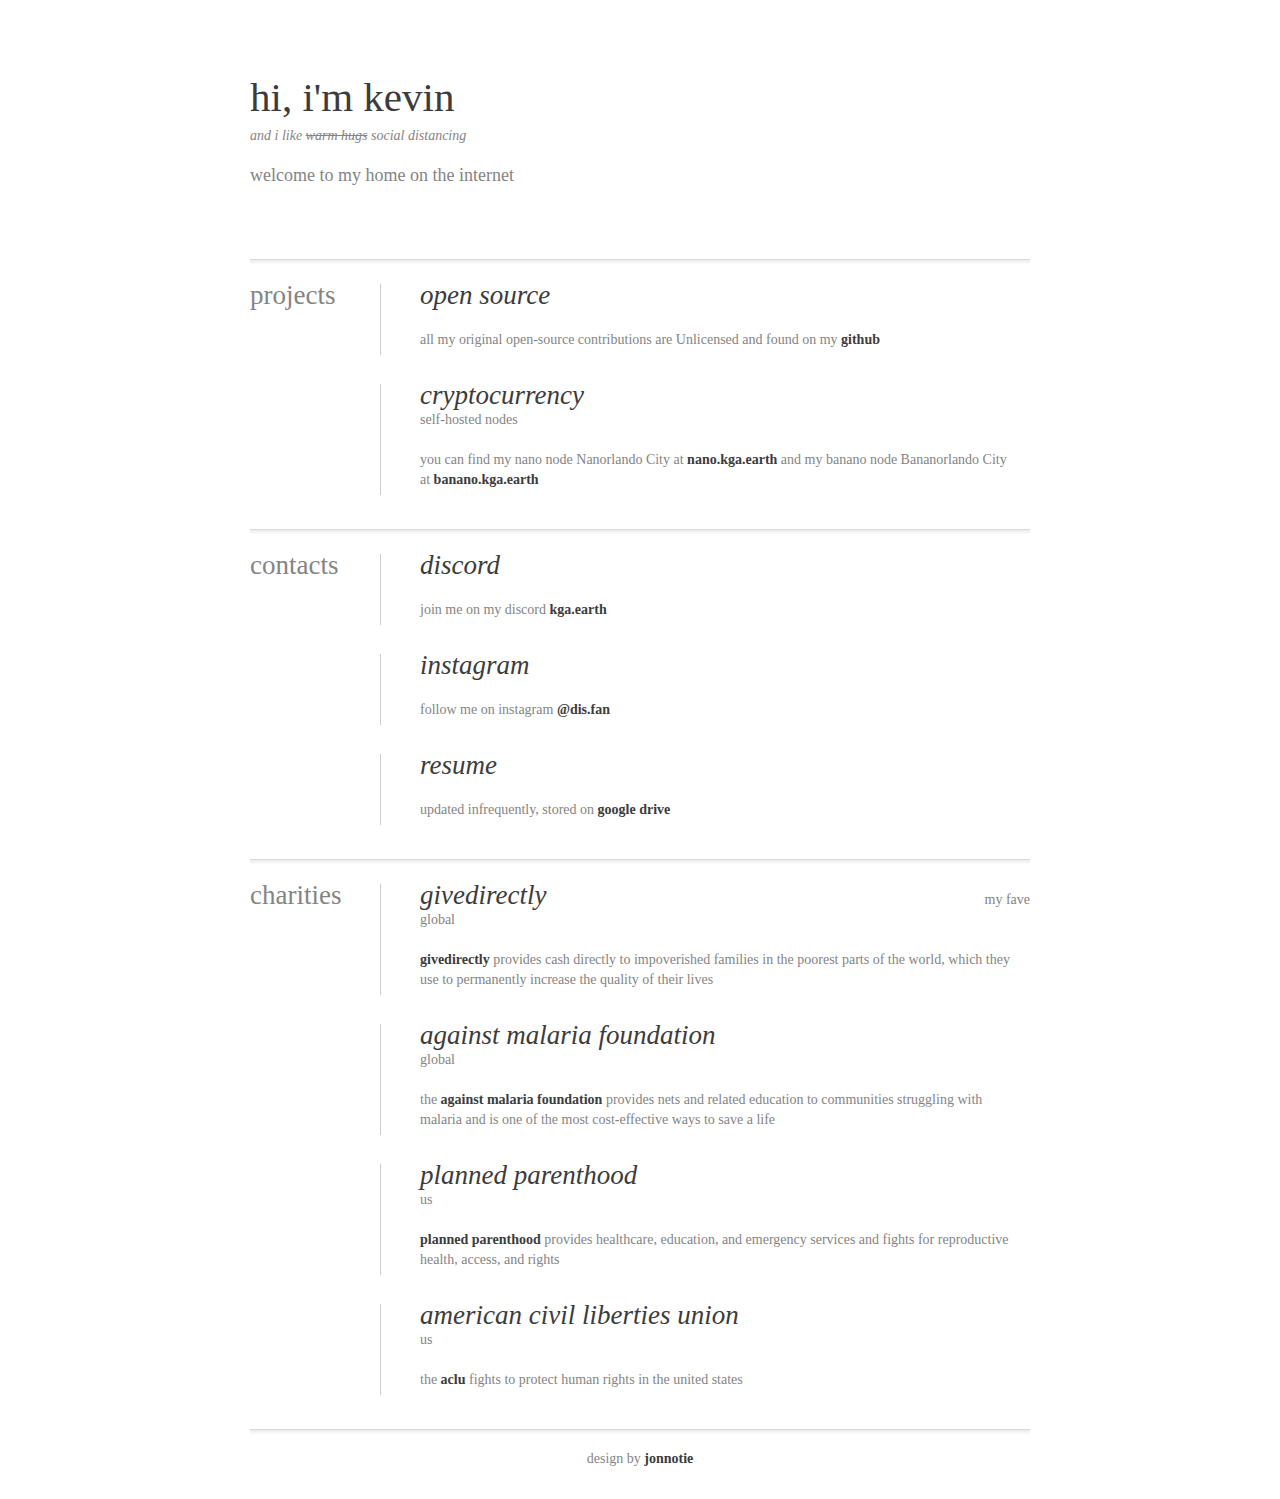
<file: docs/index.html>
<!DOCTYPE html PUBLIC "-//W3C//DTD XHTML 1.0 Transitional//EN" "http://www.w3.org/TR/xhtml1/DTD/xhtml1-transitional.dtd">
<html xmlns="http://www.w3.org/1999/xhtml" xml:lang="en">
<head>
  <meta http-equiv="Content-Type" content="text/html;charset=UTF-8" />
  
  <title>kga.earth</title>
  
  <link rel="stylesheet" type="text/css" media="screen" href="css/site.css" />
</head>
<body>
  <!--<a id="ribbon" href="https://octoberstrike.com">GENERAL STRIKE OCTOBER 15</a>-->
  
  <div id="about">
    <div id="story">
      <h1>hi, i'm kevin</h1>
      <h2>and i like <s>warm hugs</s> social distancing</h2>
      <p>welcome to my home on the internet</p>
    </div>
  </div>
  
  <div class="section" id="projects">
    <h2>projects</h2>
    
    <div class="item" id="projects--open-source">
      <h3>open source</h3>
      <div class="description">
        <p>all my original open-source contributions are Unlicensed and found on my <a href="https://github.com/cinderblockgames/">github</a></p>
      </div>
    </div>
    
    <div class="item" id="projects--cryptocurrency">
      <h3>cryptocurrency</h3>
      <h4>self-hosted nodes</h4>
      <div class="description">
        <p>you can find my nano node Nanorlando City at <a href="https://nano.kga.earth/">nano.kga.earth</a> and my banano node Bananorlando City at <a href="https://banano.kga.earth/">banano.kga.earth</a></p>
      </div>
    </div>
  </div>
  
  <!--<div class="section" id="websites">
    <h2>websites</h2>
    
    <div class="item" id="websites--waxp-rentals">
      <h3>waxp.rentals</h3>
      <div class="description">
        <p><a href="https://waxp.rentals/">waxp.rentals</a> provides cpu and net rentals on the wax blockchain to support the banano community and the cryptomonKeys nft project</p>
      </div>
    </div>
  </div>-->
  
  <div class="section" id="contact">
    <h2>contacts</h2>
    <div class="item" id="contact--discord">
      <h3>discord</h3>
      <div class="description">
        <p>join me on my discord <a href="https://discord.gg/wQrpkytBzs">kga.earth</a></p>
      </div>
    </div>
    
    <div class="item" id="contact--instagram">
      <h3>instagram</h3>
      <div class="description">
        <p>follow me on instagram <a href="https://www.instagram.com/dis.fan/">@dis.fan</a></p>
      </div>
    </div>
    
    <div class="item" id="contact--resume">
      <h3>resume</h3>
      <div class="description">
        <p>updated infrequently, stored on <a href="https://drive.google.com/file/d/0Bysn4MC1XeSqaHFYR2ZHeG9ya3c/view?usp=sharing&resourcekey=0-kvwPj3FG6-dc4D63F4si2A">google drive</a></p>
      </div>
    </div>
  </div>
  
  <div class="section" id="charities">
    <h2>charities</h2>
    
    <div class="item" id="charities--givedirectly">
      <h3>givedirectly</h3>
      <h4>global</h4>
      <div class="right">my fave</div>
      <div class="description">
        <p><a href="https://www.givedirectly.org/">givedirectly</a> provides cash directly to impoverished families in the poorest parts of the world, which they use to permanently increase the quality of their lives</p>
      </div>
    </div>
    
    <div class="item" id="charities--against-malaria-foundation">
      <h3>against malaria foundation</h3>
      <h4>global</h4>
      <div class="description">
        <p>the <a href="https://www.againstmalaria.com/">against malaria foundation</a> provides nets and related education to communities struggling with malaria and is one of the most cost-effective ways to save a life</p>
      </div>
    </div>
    
    <div class="item" id="charities--planned-parenthood">
      <h3>planned parenthood</h3>
      <h4>us</h4>
      <div class="description">
        <p><a href="https://www.plannedparenthood.org/">planned parenthood</a> provides healthcare, education, and emergency services and fights for reproductive health, access, and rights</p>
      </div>
    </div>
    
    <div class="item" id="charities--american-civil-liberties-union">
      <h3>american civil liberties union</h3>
      <h4>us</h4>
      <div class="description">
        <p>the <a href="https://www.aclu.org/">aclu</a> fights to protect human rights in the united states</p>
      </div>
    </div>
  </div>
  
  <div id="footer">
    <p>design by <a href="http://jonnotie.nl/">jonnotie</a></p>
  </div>
</body>
</html>
</file>
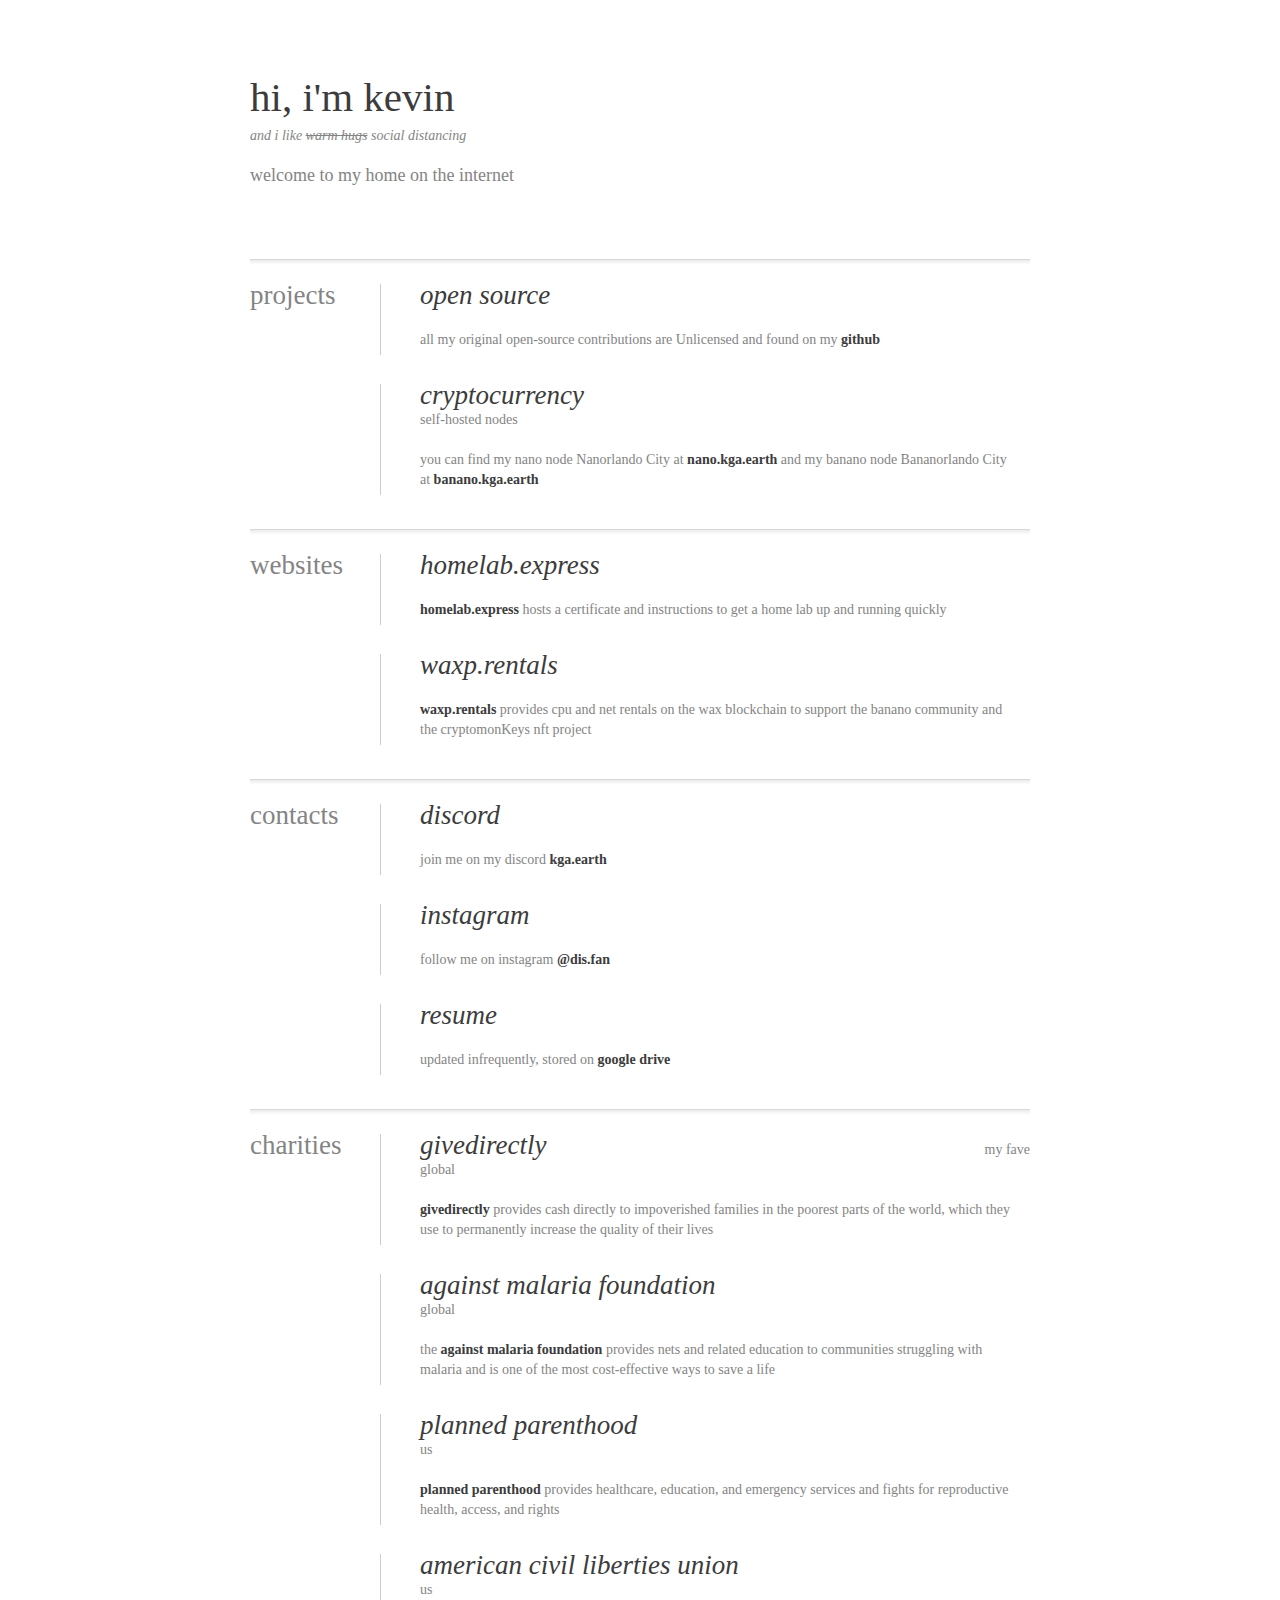
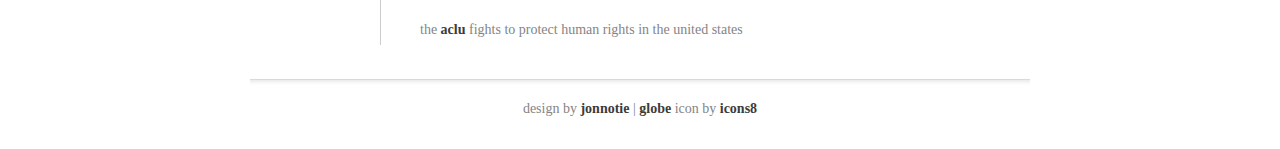
<file: src/index.html>
<!DOCTYPE html PUBLIC "-//W3C//DTD XHTML 1.0 Transitional//EN" "http://www.w3.org/TR/xhtml1/DTD/xhtml1-transitional.dtd">
<html xmlns="http://www.w3.org/1999/xhtml" xml:lang="en">
<head>
  <meta http-equiv="Content-Type" content="text/html;charset=UTF-8" />
  
  <title>kga.earth</title>
  
  <link rel="stylesheet" type="text/css" media="screen" href="css/site.css" />
</head>
<body>
  <!--<a id="ribbon" href="https://octoberstrike.com">GENERAL STRIKE OCTOBER 15</a>-->
  
  <div id="about">
    <div id="story">
      <h1>hi, i'm kevin</h1>
      <h2>and i like <s>warm hugs</s> social distancing</h2>
      <p>welcome to my home on the internet</p>
    </div>
  </div>
  
  <div class="section" id="projects">
    <h2>projects</h2>
    
    <div class="item" id="projects--open-source">
      <h3>open source</h3>
      <div class="description">
        <p>all my original open-source contributions are Unlicensed and found on my <a href="https://github.com/cinderblockgames/">github</a></p>
      </div>
    </div>
    
    <div class="item" id="projects--cryptocurrency">
      <h3>cryptocurrency</h3>
      <h4>self-hosted nodes</h4>
      <div class="description">
        <p>you can find my nano node Nanorlando City at <a href="https://nano.kga.earth/">nano.kga.earth</a> and my banano node Bananorlando City at <a href="https://banano.kga.earth/">banano.kga.earth</a></p>
      </div>
    </div>
  </div>
  
  <div class="section" id="websites">
    <h2>websites</h2>
    
    <div class="item" id="websites--homelab-express">
      <h3>homelab.express</h3>
      <div class="description">
        <p><a href="https://homelab.express/">homelab.express</a> hosts a certificate and instructions to get a home lab up and running quickly</p>
      </div>
    </div>
    
    <div class="item" id="websites--waxp-rentals">
      <h3>waxp.rentals</h3>
      <div class="description">
        <p><a href="https://waxp.rentals/">waxp.rentals</a> provides cpu and net rentals on the wax blockchain to support the banano community and the cryptomonKeys nft project</p>
      </div>
    </div>
  </div>
  
  <div class="section" id="contact">
    <h2>contacts</h2>
    <div class="item" id="contact--discord">
      <h3>discord</h3>
      <div class="description">
        <p>join me on my discord <a href="https://discord.gg/wQrpkytBzs">kga.earth</a></p>
      </div>
    </div>
    
    <div class="item" id="contact--instagram">
      <h3>instagram</h3>
      <div class="description">
        <p>follow me on instagram <a href="https://www.instagram.com/dis.fan/">@dis.fan</a></p>
      </div>
    </div>
    
    <div class="item" id="contact--resume">
      <h3>resume</h3>
      <div class="description">
        <p>updated infrequently, stored on <a href="https://drive.google.com/file/d/0Bysn4MC1XeSqaHFYR2ZHeG9ya3c/view?usp=sharing&resourcekey=0-kvwPj3FG6-dc4D63F4si2A">google drive</a></p>
      </div>
    </div>
  </div>
  
  <div class="section" id="charities">
    <h2>charities</h2>
    
    <div class="item" id="charities--givedirectly">
      <h3>givedirectly</h3>
      <h4>global</h4>
      <div class="right">my fave</div>
      <div class="description">
        <p><a href="https://www.givedirectly.org/">givedirectly</a> provides cash directly to impoverished families in the poorest parts of the world, which they use to permanently increase the quality of their lives</p>
      </div>
    </div>
    
    <div class="item" id="charities--against-malaria-foundation">
      <h3>against malaria foundation</h3>
      <h4>global</h4>
      <div class="description">
        <p>the <a href="https://www.againstmalaria.com/">against malaria foundation</a> provides nets and related education to communities struggling with malaria and is one of the most cost-effective ways to save a life</p>
      </div>
    </div>
    
    <div class="item" id="charities--planned-parenthood">
      <h3>planned parenthood</h3>
      <h4>us</h4>
      <div class="description">
        <p><a href="https://www.plannedparenthood.org/">planned parenthood</a> provides healthcare, education, and emergency services and fights for reproductive health, access, and rights</p>
      </div>
    </div>
    
    <div class="item" id="charities--american-civil-liberties-union">
      <h3>american civil liberties union</h3>
      <h4>us</h4>
      <div class="description">
        <p>the <a href="https://www.aclu.org/">aclu</a> fights to protect human rights in the united states</p>
      </div>
    </div>
  </div>
  
  <div id="footer">
    <p>design by <a href="http://jonnotie.nl/">jonnotie</a> | <a href="https://icons8.com/icon/85232/globe">globe</a> icon by <a href="https://icons8.com">icons8</a></p>
  </div>
</body>
</html>
</file>
<file: docs/css/site.css>
/* basics */

* {
  margin: 0;
  padding: 0;
}

html, body {
}

body {
  font: 14px/20px Georgia, "Times New Roman", Times, serif;
  color: #848484;
  min-width: 820px;
}

h1 {
  font-size: 41px;
  line-height: 50px;
  font-weight: normal;
  font-style: normal;
  color: #3c3c3c;
}

h2 {
  font-size: 27px;
  line-height: 30px;
  font-weight: normal;
  font-style: normal;
  color: #848484;
}

h3 {
  font-size: 27px;
  line-height: 30px;
  font-weight: normal;
  font-style: normal;
  color: #3c3c3c;
}

p {
  margin-bottom: 20px;
}

a {
  font-weight: bold;
}

a:link, a:visited {
  color: #3c3c3c;
  text-decoration: none;
}

a:link:hover, a:visited:hover {
  text-decoration: underline;
  color: #000;
}

/* about */

#about {
  width: 780px;
  padding: 70px 0 59px;
  margin: 0 auto;
  background: url(../images/line.png) repeat-x 0 bottom;
  overflow: hidden;
}

#about #story {
  font-size: 18px;
  line-height: 30px;
  float: left;
}

#about #story h1 {
  margin-bottom: 4px;
  margin-top: 2px;
}

#about #story h2 {
  font-size: 14px;
  line-height: 20px;
  font-style: italic;
  margin-bottom: 14px;
}

/* sections */

.section {
  width: 780px;
  margin: 0 auto;
  padding: 15px 0;
  background: url(../images/line.png) repeat-x 0 bottom;
  overflow: hidden;
}

.section h2 {
  float: left;
  padding-top: 0;
  line-height: 22px;
}

.section h3 {
  line-height: 22px;
  margin-bottom: 24px;
  font-style: italic;
}

.section h4 {
  font-weight: normal;
  font-style: normal;
  margin-bottom: 20px;
  margin-top: -20px;
}

.section .right {
  position: absolute;
  top: 6px;
  right: 0;
}

.section .item {
  width: 610px;
  padding-left: 40px;
  float: right;
  padding-top: 0;
  margin-bottom: 9px;
  position: relative;
  padding-bottom: 5px;
  background: url(../images/separator.png) no-repeat 0 bottom;
}

.section .description {
  width: 590px;
}

/* footer */

#footer {
  text-align: center;
  padding-top: 10px;
  padding-bottom: 10px;
}

/* ribbon */

#ribbon {
  z-index: 1;
  width: 780px;
  line-height: 40px;
  text-align: center; 
  position: fixed;
  left: 0;
  right: 0;
  margin: 0 auto;
  font-size: 16px; 
  color: #fff;
  text-decoration: none;
  background: #79A70A;
  background: linear-gradient(#F70505 0%, #8F0808 100%);
  box-shadow: 0 3px 10px -5px rgba(0, 0, 0, 1);
}

@media screen and (max-width: 800px) {
  #ribbon {
    width: 100%;
  }
}
</file>
<file: src/css/site.css>
/* basics */

* {
  margin: 0;
  padding: 0;
}

html, body {
}

body {
  font: 14px/20px Georgia, "Times New Roman", Times, serif;
  color: #848484;
  min-width: 820px;
}

h1 {
  font-size: 41px;
  line-height: 50px;
  font-weight: normal;
  font-style: normal;
  color: #3c3c3c;
}

h2 {
  font-size: 27px;
  line-height: 30px;
  font-weight: normal;
  font-style: normal;
  color: #848484;
}

h3 {
  font-size: 27px;
  line-height: 30px;
  font-weight: normal;
  font-style: normal;
  color: #3c3c3c;
}

p {
  margin-bottom: 20px;
}

a {
  font-weight: bold;
}

a:link, a:visited {
  color: #3c3c3c;
  text-decoration: none;
}

a:link:hover, a:visited:hover {
  text-decoration: underline;
  color: #000;
}

/* about */

#about {
  width: 780px;
  padding: 70px 0 59px;
  margin: 0 auto;
  background: url(../images/line.png) repeat-x 0 bottom;
  overflow: hidden;
}

#about #story {
  font-size: 18px;
  line-height: 30px;
  float: left;
}

#about #story h1 {
  margin-bottom: 4px;
  margin-top: 2px;
}

#about #story h2 {
  font-size: 14px;
  line-height: 20px;
  font-style: italic;
  margin-bottom: 14px;
}

/* sections */

.section {
  width: 780px;
  margin: 0 auto;
  padding: 15px 0;
  background: url(../images/line.png) repeat-x 0 bottom;
  overflow: hidden;
}

.section h2 {
  float: left;
  padding-top: 0;
  line-height: 22px;
}

.section h3 {
  line-height: 22px;
  margin-bottom: 24px;
  font-style: italic;
}

.section h4 {
  font-weight: normal;
  font-style: normal;
  margin-bottom: 20px;
  margin-top: -20px;
}

.section .right {
  position: absolute;
  top: 6px;
  right: 0;
}

.section .item {
  width: 610px;
  padding-left: 40px;
  float: right;
  padding-top: 0;
  margin-bottom: 9px;
  position: relative;
  padding-bottom: 5px;
  background: url(../images/separator.png) no-repeat 0 bottom;
}

.section .description {
  width: 590px;
}

/* footer */

#footer {
  text-align: center;
  padding-top: 10px;
  padding-bottom: 10px;
}

/* ribbon */

#ribbon {
  z-index: 1;
  width: 780px;
  line-height: 40px;
  text-align: center; 
  position: fixed;
  left: 0;
  right: 0;
  margin: 0 auto;
  font-size: 16px; 
  color: #fff;
  text-decoration: none;
  background: #79A70A;
  background: linear-gradient(#F70505 0%, #8F0808 100%);
  box-shadow: 0 3px 10px -5px rgba(0, 0, 0, 1);
}

@media screen and (max-width: 800px) {
  #ribbon {
    width: 100%;
  }
}
</file>
